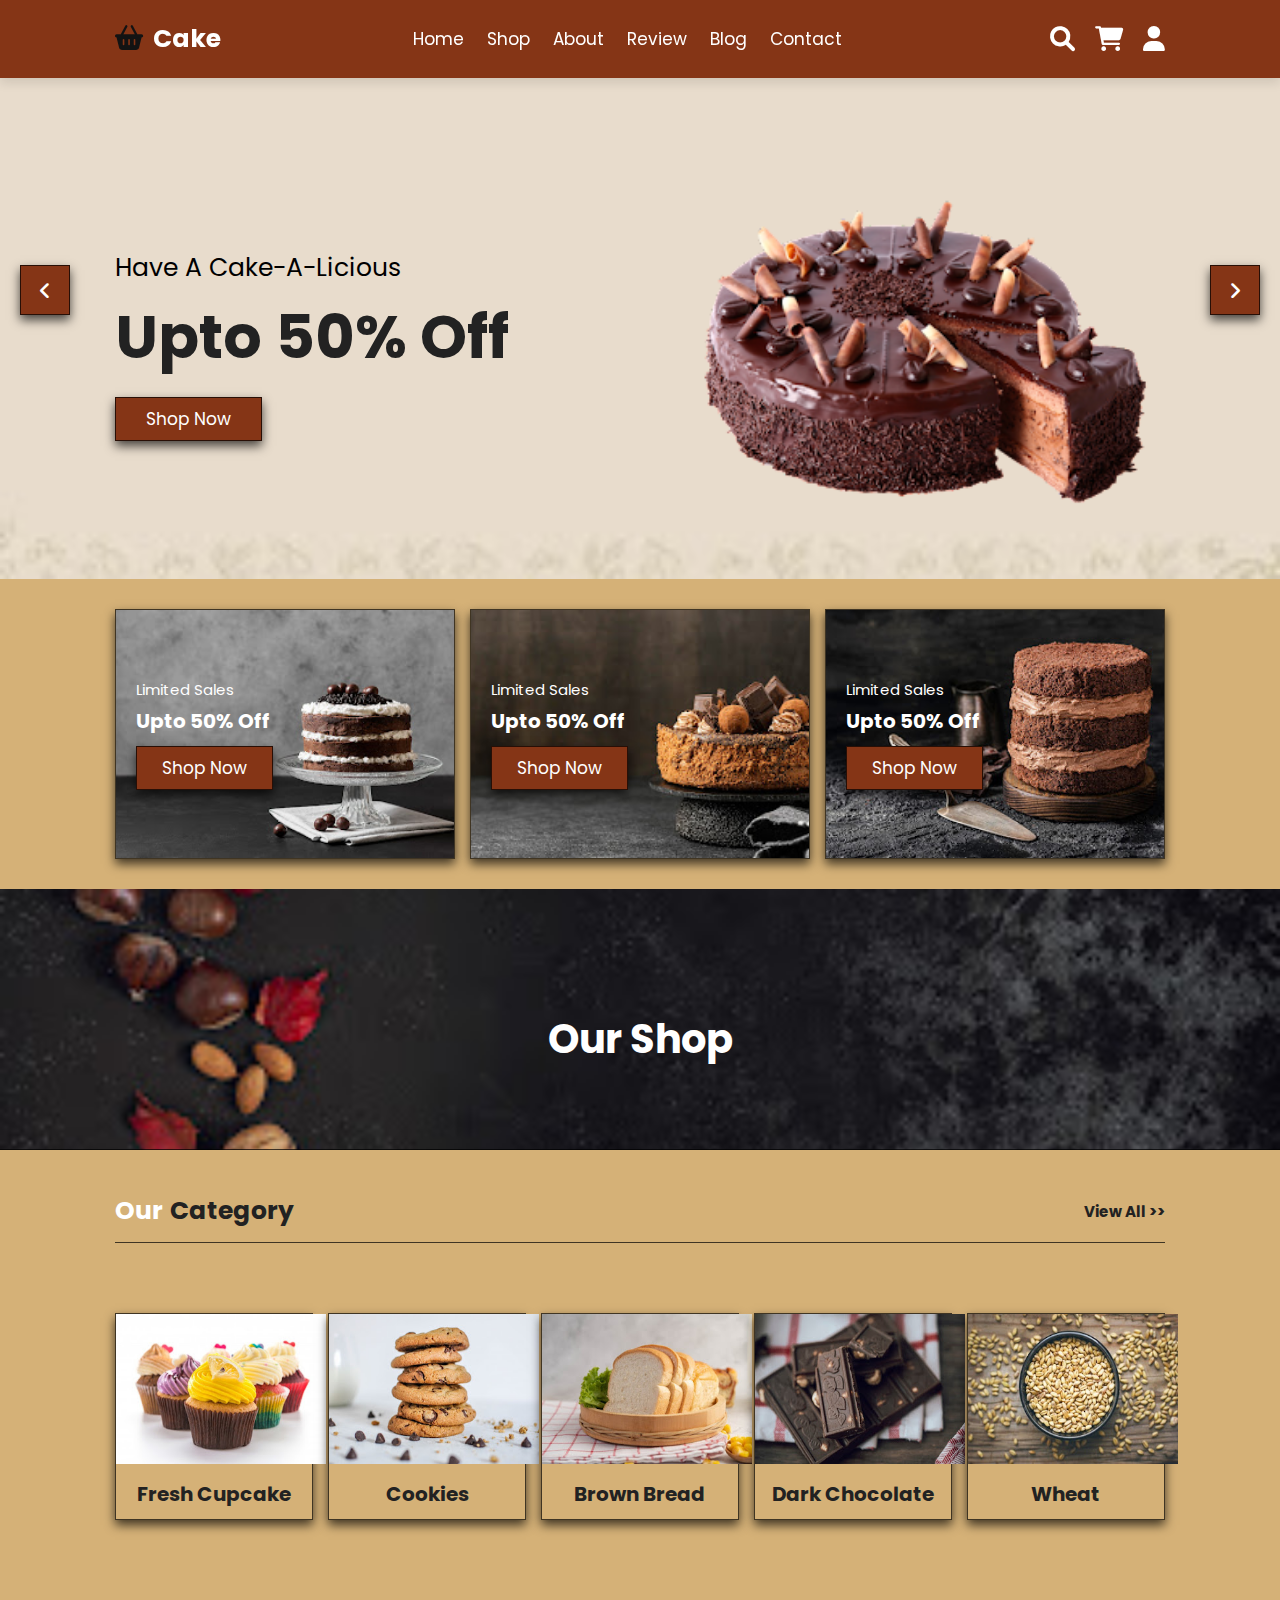
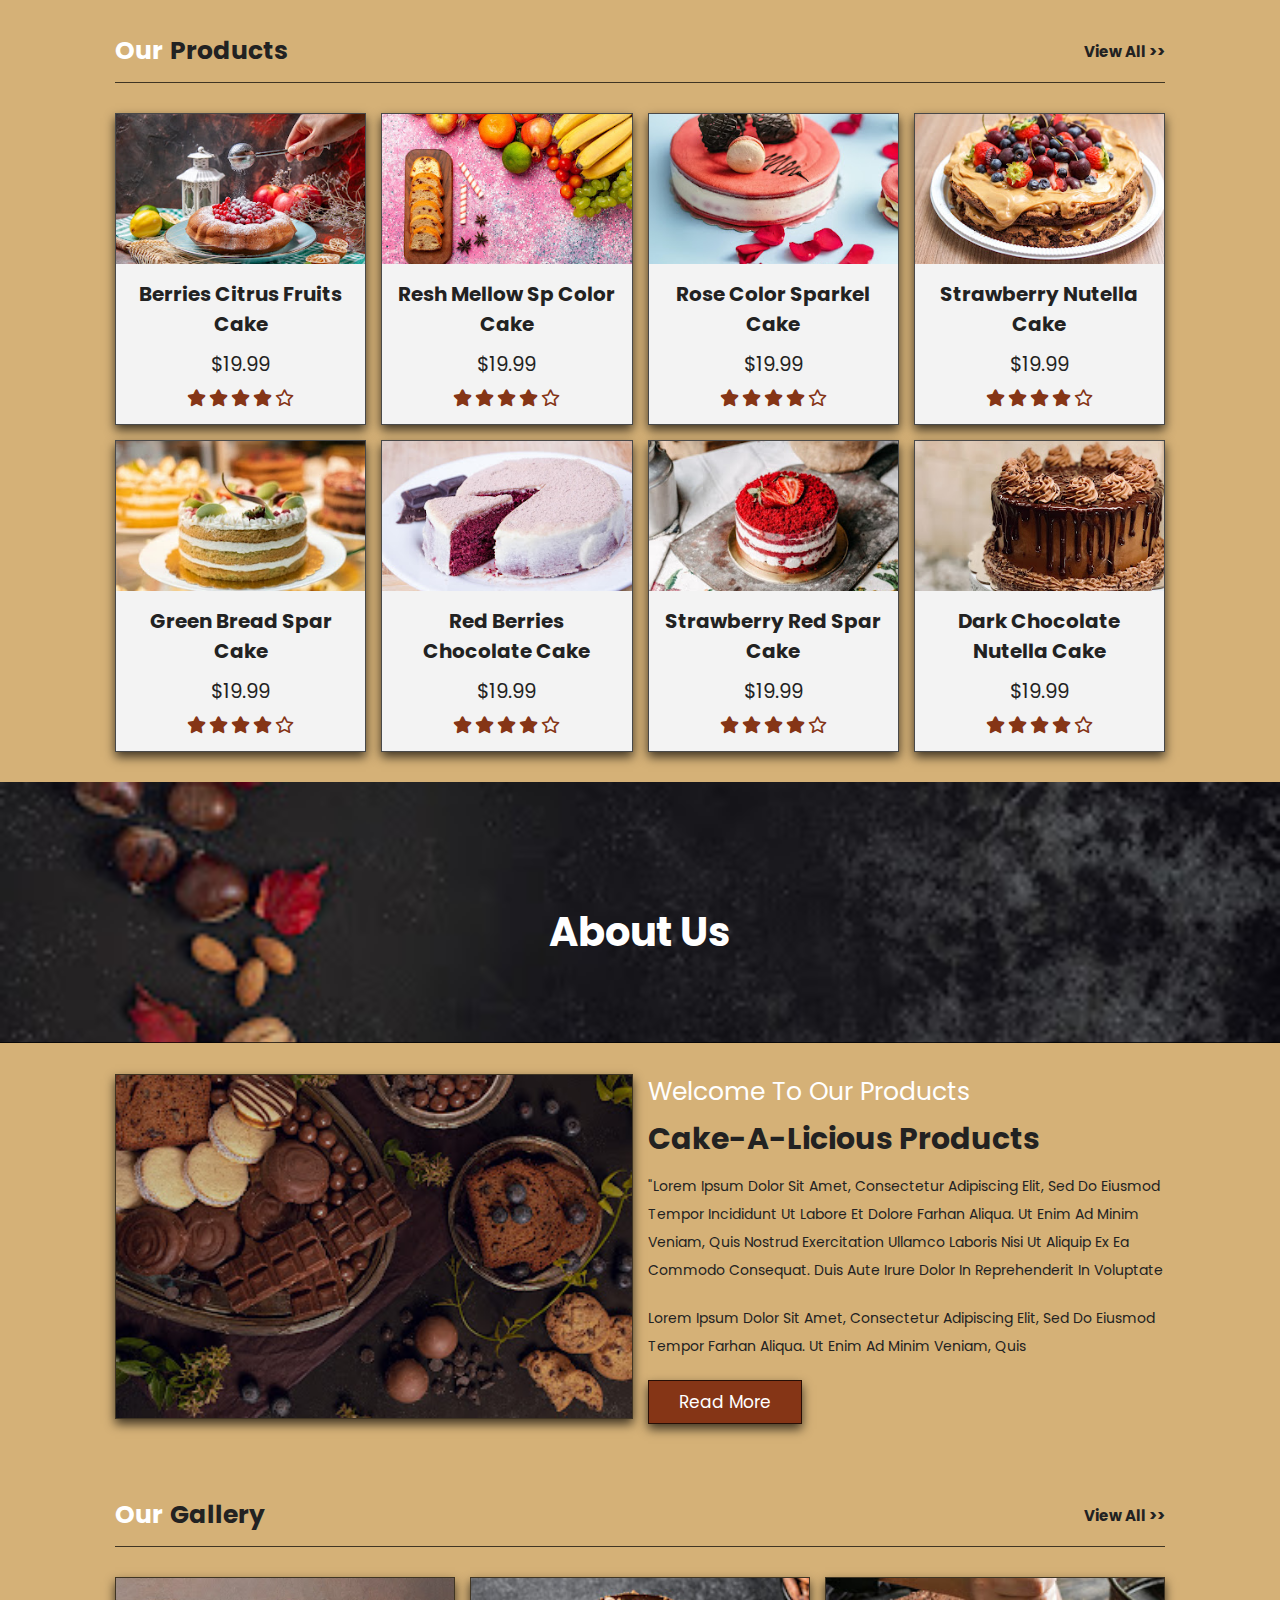
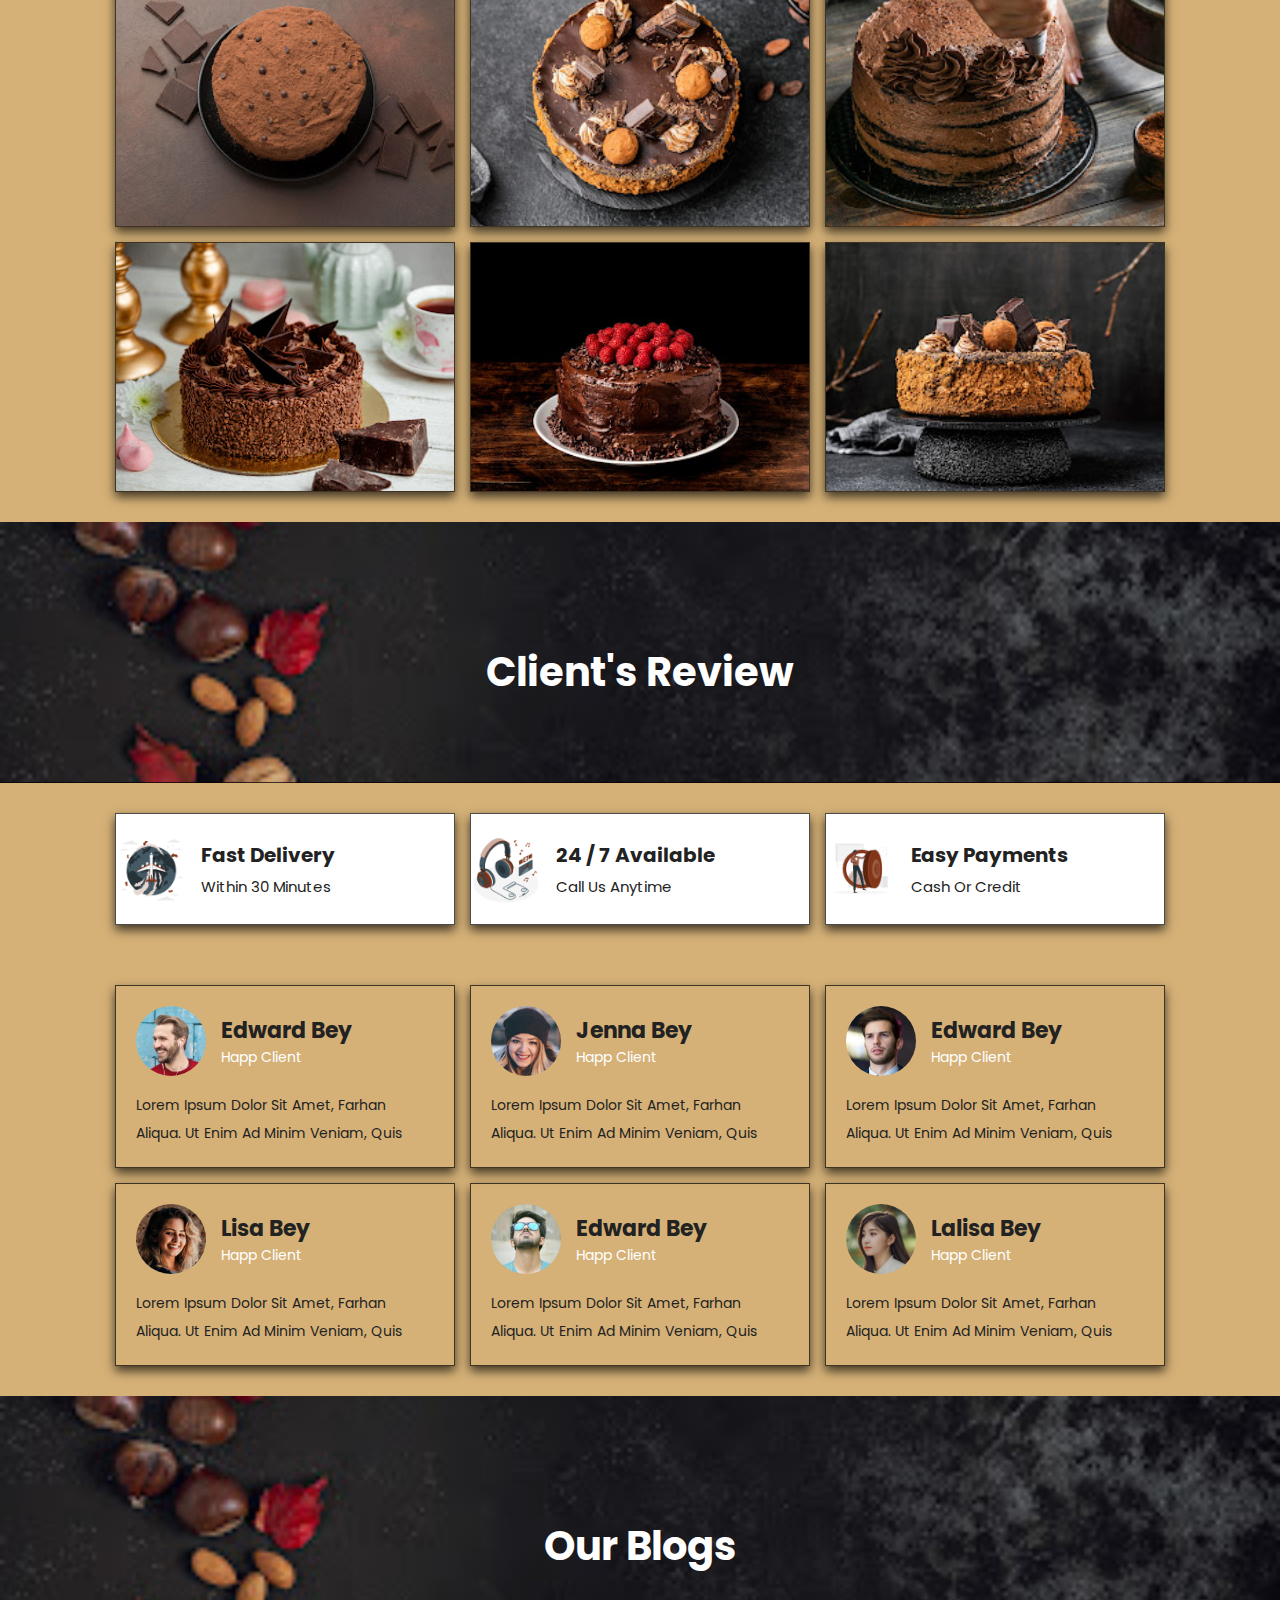
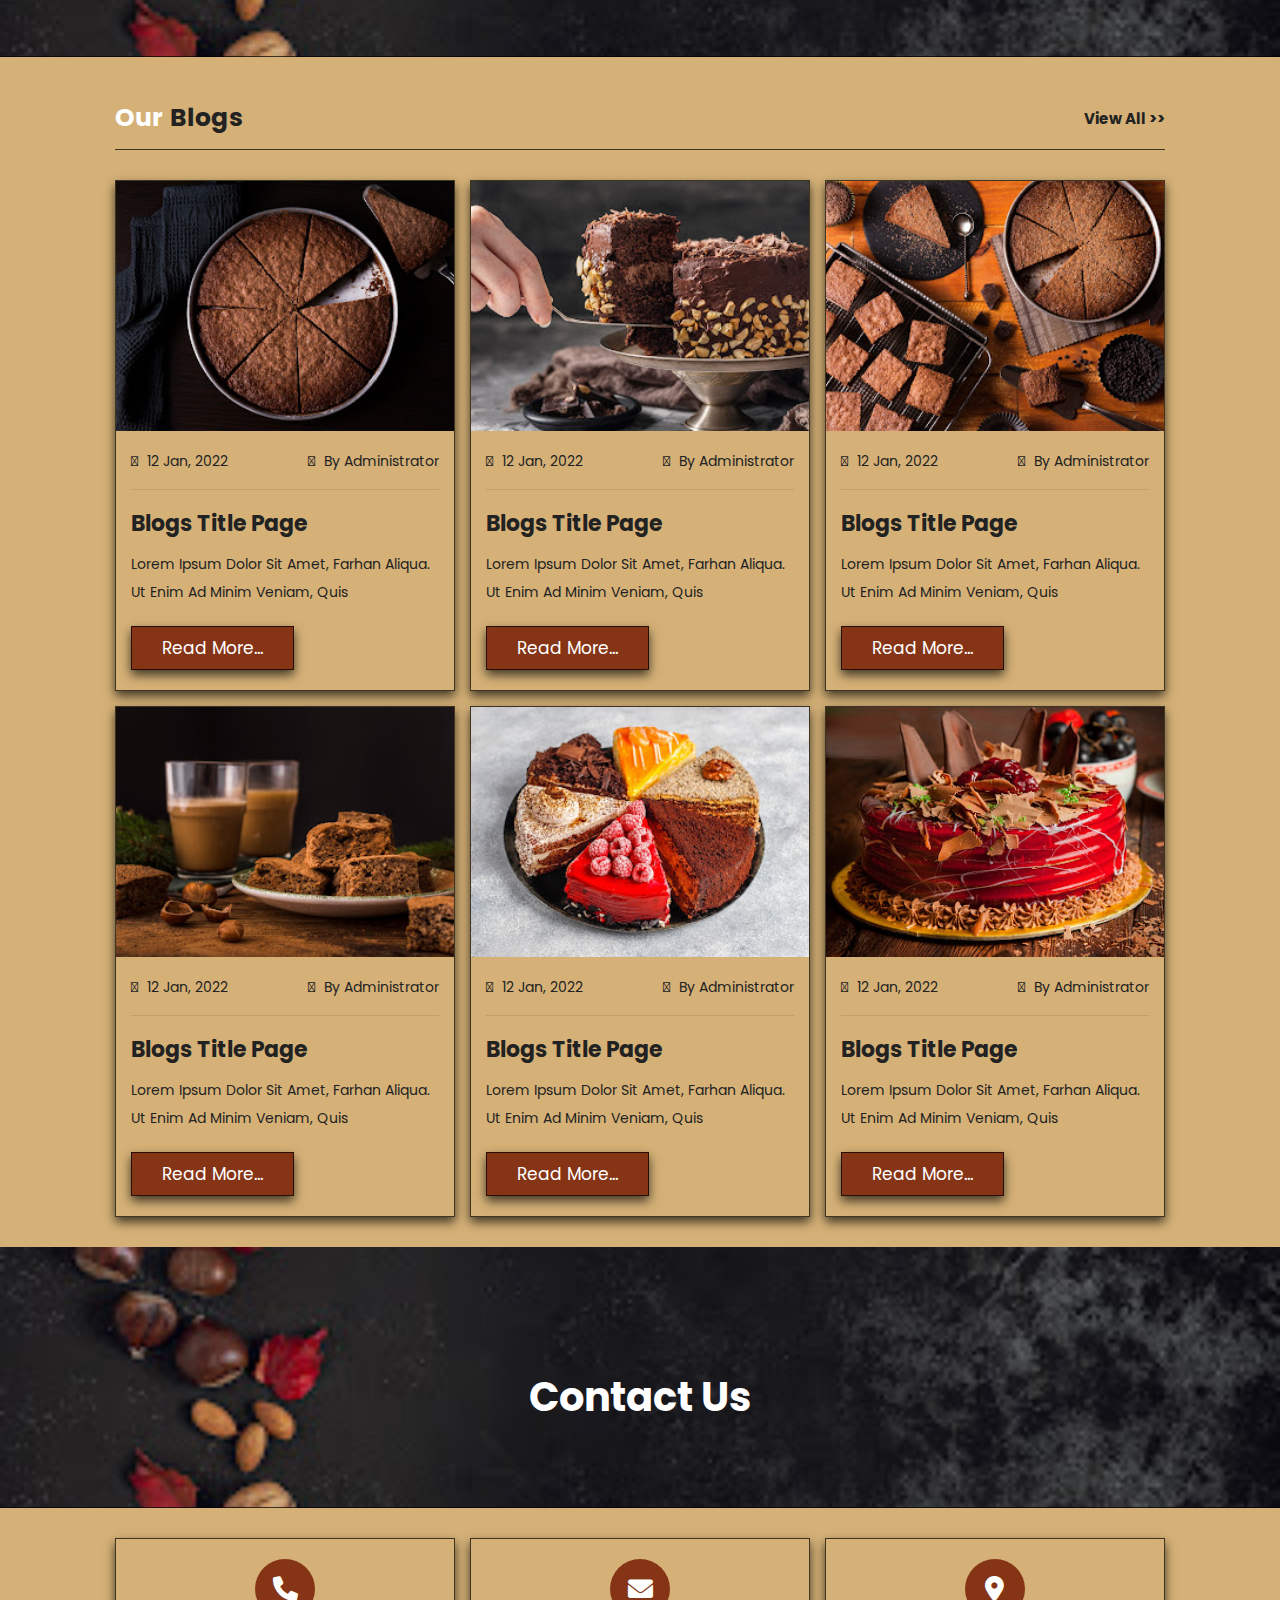
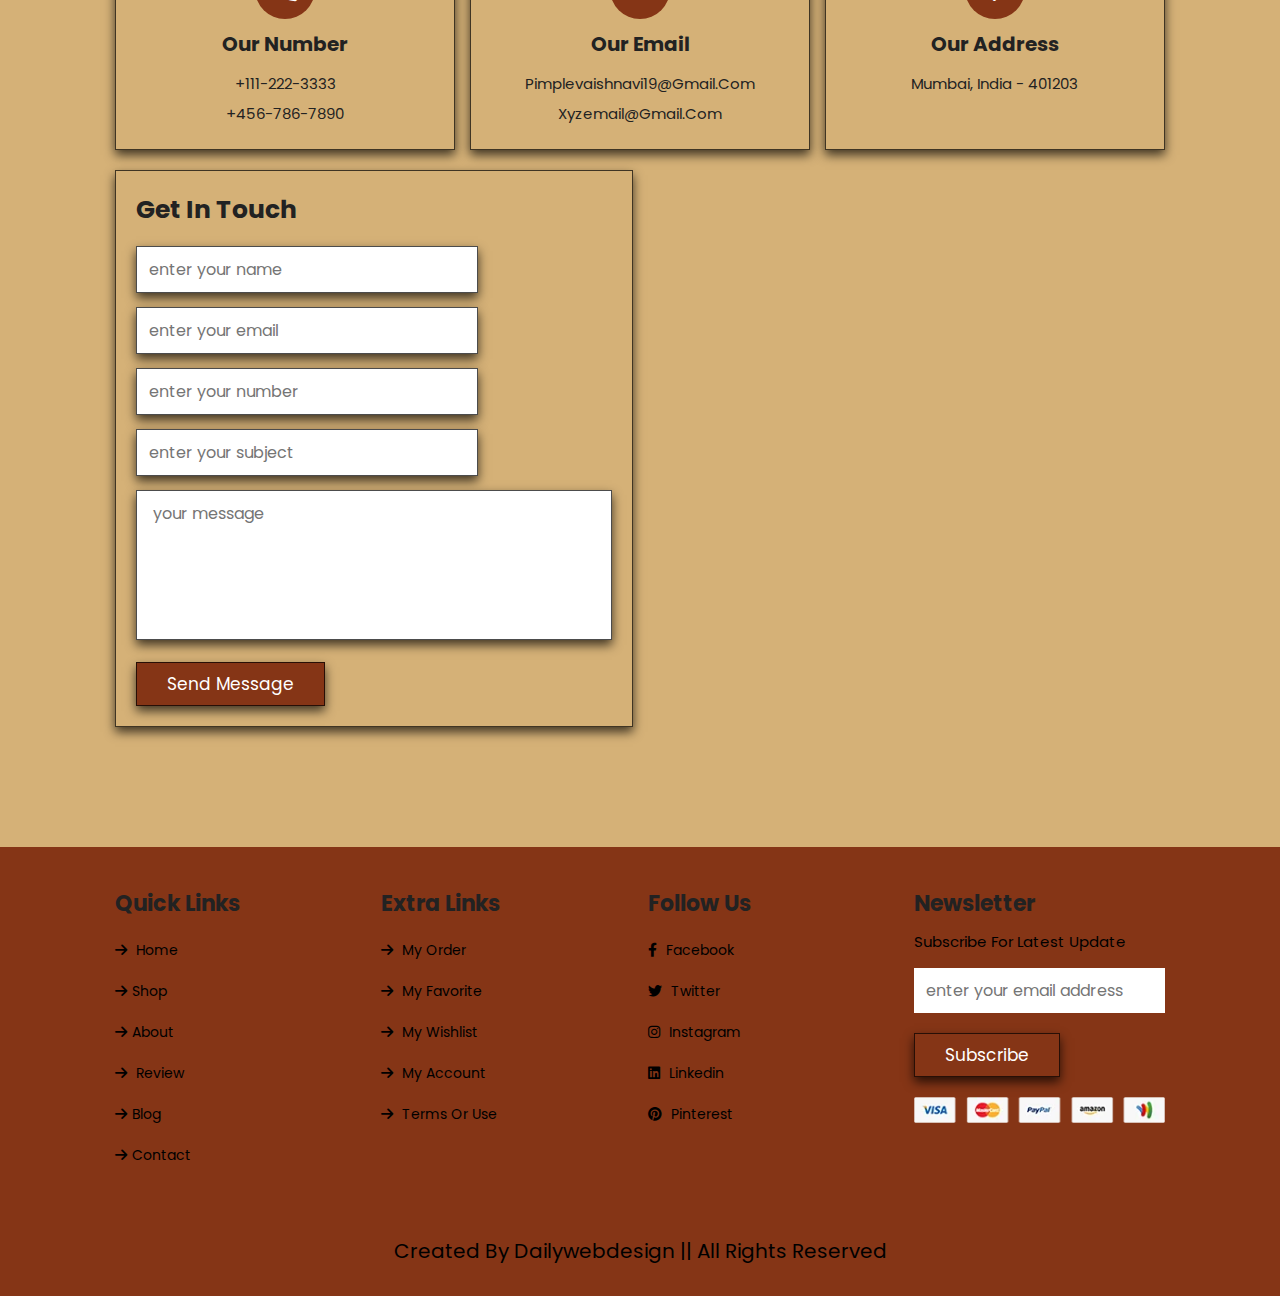
<file: Task-1(E-Commerce Web Application)/index.html>
<!DOCTYPE html>
<html lang="en">
<head>
    <meta charset="UTF-8">
    <meta http-equiv="X-UA-Compatible" content="IE=edge">
    <meta name="viewport" content="width=device-width, initial-scale=1.0">
    <title>complete responsive cake website design</title>

    <!-- font awesome cdn link -->
    <link rel="stylesheet" href="https://cdnjs.cloudflare.com/ajax/libs/font-awesome/6.0.0-beta3/css/all.min.css">

    <!-- custom css file link -->
    <link rel="stylesheet" href="style.css">
</head>
<body>
   
<header class="header">
    <a href="#" class="logo"> <i class="fas fa-shopping-basket"></i> cake </a>

    <nav class="navbar">
        <a href="#">Home</a>
        <a href="#">Shop</a>
        <a href="#">About</a>
        <a href="#">Review</a>
        <a href="#">Blog</a>
        <a href="#">Contact</a>
    </nav>
    <div class="icons">
        <div id="menu-btn" class="fas fa-bars"></div>
        <div id="search-btn" class="fas fa-search"></div>
        <div id="cart-btn" class="fas fa-shopping-cart"></div>
        <div id="login-btn" class="fas fa-user"></div>
    </div>
</header>

<!-- home section start -->
    
<section class="home" id="home">
    <div class="slides-container">

        <div class="slide active">
            <div class="content">
                <span>Have a Cake-A-Licious</span>
                <h3>upto 50% off</h3>
                <a href="#" class="btn">Shop Now</a>
            </div>
            <div class="img">
                <img src="images/home-img-1.png" alt="">
            </div>
        </div>

        <div class="slide">
            <div class="content">
                <span>Have a Cake-A-Licious</span>
                <h3>upto 50% off</h3>
                <a href="#" class="btn">Shop Now</a>
            </div>
            <div class="img">
                <img src="images/home-img-2.png" alt="">
            </div>
        </div>

        <div class="slide">
            <div class="content">
                <span>Have a Cake-A-Licious</span>
                <h3>upto 50% off</h3>
                <a href="#" class="btn">Shop Now</a>
            </div>
            <div class="img">
                <img src="images/home-img-3.png" alt="">
            </div>
        </div>

    </div>
    <div id="next-slide" class="fas fa-angle-right" onclick="next()"></div>
    <div id="prev-slide" class="fas fa-angle-left" onclick="next()"></div>

</section>

<section class="banner-container">

    <div class="banner">
        <img src="images/banner-1.jpg" alt="">
        <div class="content">
        <span>limited sales</span>
        <h3>upto 50% off</h3>
        <a href="#" class="btn">shop now</a>
    </div>
    </div>

    <div class="banner">
        <img src="images/banner-2.jpg" alt="">
        <div class="content">
        <span>limited sales</span>
        <h3>upto 50% off</h3>
        <a href="#" class="btn">shop now</a>
    </div>
    </div>

    <div class="banner">
        <img src="images/banner-3.jpg" alt="">
        <div class="content">
        <span>limited sales</span>
        <h3>upto 50% off</h3>
        <a href="#" class="btn">shop now</a>
    </div>
    </div>

</section>
<!-- category start  -->

<div class="heading">
    <h1>our shop</h1>
    </div>

<section class="category">
    
<h1 class="title"> our <span>category</span> <a href="#">view all >></a> </h1>

<div class="box-container">

    <a href="#" class="box">
        <img src="images/cat-1.jpg" alt="">
        <h3>fresh cupcake</h3>
    </a>

    <a href="#" class="box">
        <img src="images/cat-2.jpg" alt="">
        <h3>cookies</h3>
    </a>

    <a href="#" class="box">
        <img src="images/cat-3.jpg" alt="">
        <h3>brown bread</h3>
    </a>

    <a href="#" class="box">
        <img src="images/cat-4.jpg" alt="">
        <h3>Dark chocolate</h3>
    </a>

    <a href="#" class="box">
        <img src="images/cat-5.jpg" alt="">
        <h3>Wheat</h3>
    </a>
</div>
</section>

<!-- products section -->

<section class="products">
    
    <h1 class="title"> our <span>products</span> <a href="#">view all >></a> </h1>
    
    <div class="box-container">

        <div class="box">
            <div class="icons">
                <a href="#" class="fas fa-shopping-cart"></a>
                <a href="#" class="fas fa-heart"></a>
                <a href="#" class="fas fa-eye"></a>
            </div>
            <div class="img">
                <img src="images/product-1.jpg" alt="">
            </div>
            <div class="content">
                <h3>berries citrus fruits cake</h3>
                <div class="price">$19.99</div>
                <div class="stars">
                    <i class="fas fa-star"></i>
                    <i class="fas fa-star"></i>
                    <i class="fas fa-star"></i>
                    <i class="fas fa-star"></i>
                    <i class="far fa-star"></i>
                </div>
            </div>
        </div>

        <div class="box">
            <div class="icons">
                <a href="#" class="fas fa-shopping-cart"></a>
                <a href="#" class="fas fa-heart"></a>
                <a href="#" class="fas fa-eye"></a>
            </div>
            <div class="img">
                <img src="images/product-2.jpg" alt="">
            </div>
            <div class="content">
                <h3>resh mellow sp color cake</h3>
                <div class="price">$19.99</div>
                <div class="stars">
                    <i class="fas fa-star"></i>
                    <i class="fas fa-star"></i>
                    <i class="fas fa-star"></i>
                    <i class="fas fa-star"></i>
                    <i class="far fa-star"></i>
                </div>
            </div>
        </div>

        <div class="box">
            <div class="icons">
                <a href="#" class="fas fa-shopping-cart"></a>
                <a href="#" class="fas fa-heart"></a>
                <a href="#" class="fas fa-eye"></a>
            </div>
            <div class="img">
                <img src="images/product-3.jpg" alt="">
            </div>
            <div class="content">
                <h3>Rose color sparkel cake</h3>
                <div class="price">$19.99</div>
                <div class="stars">
                    <i class="fas fa-star"></i>
                    <i class="fas fa-star"></i>
                    <i class="fas fa-star"></i>
                    <i class="fas fa-star"></i>
                    <i class="far fa-star"></i>
                </div>
            </div>
        </div>

        <div class="box">
            <div class="icons">
                <a href="#" class="fas fa-shopping-cart"></a>
                <a href="#" class="fas fa-heart"></a>
                <a href="#" class="fas fa-eye"></a>
            </div>
            <div class="img">
                <img src="images/product-4.jpg" alt="">
            </div>
            <div class="content">
                <h3>strawberry nutella cake</h3>
                <div class="price">$19.99</div>
                <div class="stars">
                    <i class="fas fa-star"></i>
                    <i class="fas fa-star"></i>
                    <i class="fas fa-star"></i>
                    <i class="fas fa-star"></i>
                    <i class="far fa-star"></i>
                </div>
            </div>
        </div>

        <div class="box">
            <div class="icons">
                <a href="#" class="fas fa-shopping-cart"></a>
                <a href="#" class="fas fa-heart"></a>
                <a href="#" class="fas fa-eye"></a>
            </div>
            <div class="img">
                <img src="images/product-5.jpg" alt="">
            </div>
            <div class="content">
                <h3>green bread spar cake</h3>
                <div class="price">$19.99</div>
                <div class="stars">
                    <i class="fas fa-star"></i>
                    <i class="fas fa-star"></i>
                    <i class="fas fa-star"></i>
                    <i class="fas fa-star"></i>
                    <i class="far fa-star"></i>
                </div>
            </div>
        </div>

        <div class="box">
            <div class="icons">
                <a href="#" class="fas fa-shopping-cart"></a>
                <a href="#" class="fas fa-heart"></a>
                <a href="#" class="fas fa-eye"></a>
            </div>
            <div class="img">
                <img src="images/product-6.jpg" alt="">
            </div>
            <div class="content">
                <h3>red berries chocolate cake</h3>
                <div class="price">$19.99</div>
                <div class="stars">
                    <i class="fas fa-star"></i>
                    <i class="fas fa-star"></i>
                    <i class="fas fa-star"></i>
                    <i class="fas fa-star"></i>
                    <i class="far fa-star"></i>
                </div>
            </div>
        </div>

        <div class="box">
            <div class="icons">
                <a href="#" class="fas fa-shopping-cart"></a>
                <a href="#" class="fas fa-heart"></a>
                <a href="#" class="fas fa-eye"></a>
            </div>
            <div class="img">
                <img src="images/product-7.jpg" alt="">
            </div>
            <div class="content">
                <h3>strawberry red spar cake</h3>
                <div class="price">$19.99</div>
                <div class="stars">
                    <i class="fas fa-star"></i>
                    <i class="fas fa-star"></i>
                    <i class="fas fa-star"></i>
                    <i class="fas fa-star"></i>
                    <i class="far fa-star"></i>
                </div>
            </div>
        </div>

        <div class="box">
            <div class="icons">
                <a href="#" class="fas fa-shopping-cart"></a>
                <a href="#" class="fas fa-heart"></a>
                <a href="#" class="fas fa-eye"></a>
            </div>
            <div class="img">
                <img src="images/product-8.jpg" alt="">
            </div>
            <div class="content">
                <h3>dark chocolate nutella cake</h3>
                <div class="price">$19.99</div>
                <div class="stars">
                    <i class="fas fa-star"></i>
                    <i class="fas fa-star"></i>
                    <i class="fas fa-star"></i>
                    <i class="fas fa-star"></i>
                    <i class="far fa-star"></i>
                </div>
            </div>
        </div>
</div>
</section>

<!-- about section start -->
<div class="heading">
    <h1>About us</h1>
    </div>

<section class="about">
    <div class="img">
         <img src="images/about-img.jpg" alt="">
    </div>

    <div class="content">
        <span>welcome to our products</span>
        <h3>Cake-A-Licious products</h3>
        <p>"Lorem ipsum dolor sit amet, consectetur adipiscing elit, sed do eiusmod tempor 
        incididunt ut labore et dolore farhan aliqua. Ut enim ad minim veniam, quis nostrud exercitation 
        ullamco laboris nisi ut aliquip ex ea commodo consequat. Duis aute irure dolor in reprehenderit 
        in voluptate </p>
        <p>Lorem ipsum dolor sit amet, consectetur adipiscing elit, sed do eiusmod tempor 
         farhan aliqua. Ut enim ad minim veniam, quis</p>
        <a href="#" class="btn">read more</a>
    </div>
</section>

<!-- gallery section start -->

<section class="gallery">
    <h1 class="title"> our <span>gallery</span> <a href="#">view all >></a> </h1>
    <div class="box-container">

        <div class="box">
            <img src="images/gallery-img-1.jpg" alt="">
            <div class="icons">
                <a href="#" class="fas fa-eye"></a>
                <a href="#" class="fas fa-heart"></a>
                <a href="#" class="fas fa-share-alt"></a>
            </div>
        </div>

        <div class="box">
            <img src="images/gallery-img-2.jpg" alt="">
            <div class="icons">
                <a href="#" class="fas fa-eye"></a>
                <a href="#" class="fas fa-heart"></a>
                <a href="#" class="fas fa-share-alt"></a>
            </div>
        </div>

        <div class="box">
            <img src="images/gallery-img-3.jpg" alt="">
            <div class="icons">
                <a href="#" class="fas fa-eye"></a>
                <a href="#" class="fas fa-heart"></a>
                <a href="#" class="fas fa-share-alt"></a>
            </div>
        </div>

        <div class="box">
            <img src="images/gallery-img-4.jpg" alt="">
            <div class="icons">
                <a href="#" class="fas fa-eye"></a>
                <a href="#" class="fas fa-heart"></a>
                <a href="#" class="fas fa-share-alt"></a>
            </div>
        </div>

        <div class="box">
            <img src="images/gallery-img-5.jpg" alt="">
            <div class="icons">
                <a href="#" class="fas fa-eye"></a>
                <a href="#" class="fas fa-heart"></a>
                <a href="#" class="fas fa-share-alt"></a>
            </div>
        </div>

        <div class="box">
            <img src="images/gallery-img-6.jpg" alt="">
            <div class="icons">
                <a href="#" class="fas fa-eye"></a>
                <a href="#" class="fas fa-heart"></a>
                <a href="#" class="fas fa-share-alt"></a>
            </div>
        </div>
    </div>
</section>

<!-- client section start -->

<div class="heading">
    <h1>client's review</h1>
</div>

<section class="info-container">

    <div class="info">
        <img src="images/icons-1.png" alt="">
        <div class="content">
            <h3>fast delivery</h3>
            <span>within 30 minutes</span>
        </div>
    </div>

    <div class="info">
        <img src="images/icons-2.png" alt="">
        <div class="content">
            <h3>24 / 7 available</h3>
            <span>call us anytime</span>
        </div>
    </div>

    <div class="info">
        <img src="images/icons-3.png" alt="">
        <div class="content">
            <h3>easy payments</h3>
            <span>cash or credit</span>
        </div>
    </div>

</section>

<!-- review section start -->

<section class="review">

    <div class="box">
        <div class="user">
            <img src="images/pic-1.png" alt="">
            <div class="info">
                <h3>edward bey</h3>
                <span>happ client</span>
            </div>
        </div>
        <p>Lorem ipsum dolor sit amet, farhan aliqua. Ut enim ad minim veniam, quis</p>
    </div>

    <div class="box">
        <div class="user">
            <img src="images/pic-2.png" alt="">
            <div class="info">
                <h3>jenna bey</h3>
                <span>happ client</span>
            </div>
        </div>
        <p>Lorem ipsum dolor sit amet, farhan aliqua. Ut enim ad minim veniam, quis</p>
    </div>

    <div class="box">
        <div class="user">
            <img src="images/pic-3.png" alt="">
            <div class="info">
                <h3>edward bey</h3>
                <span>happ client</span>
            </div>
        </div>
        <p>Lorem ipsum dolor sit amet, farhan aliqua. Ut enim ad minim veniam, quis</p>
    </div>

    <div class="box">
        <div class="user">
            <img src="images/pic-4.png" alt="">
            <div class="info">
                <h3>lisa bey</h3>
                <span>happ client</span>
            </div>
        </div>
        <p>Lorem ipsum dolor sit amet, farhan aliqua. Ut enim ad minim veniam, quis</p>
    </div>

    <div class="box">
        <div class="user">
            <img src="images/pic-5.png" alt="">
            <div class="info">
                <h3>edward bey</h3>
                <span>happ client</span>
            </div>
        </div>
        <p>Lorem ipsum dolor sit amet, farhan aliqua. Ut enim ad minim veniam, quis</p>
    </div>

    <div class="box">
        <div class="user">
            <img src="images/pic-6.png" alt="">
            <div class="info">
                <h3>lalisa bey</h3>
                <span>happ client</span>
            </div>
        </div>
        <p>Lorem ipsum dolor sit amet, farhan aliqua. Ut enim ad minim veniam, quis</p>
    </div>

</section>

<!-- blog section start -->

<div class="heading">
    <h1>our blogs</h1>
</div>

<section class="blogs">
    <h1 class="title"> our <span>blogs</span> <a href="#">view all >></a> </h1>
    <div class="box-container">

        <div class="box">
            <div class="img">
                <img src="images/blog-1.jpg" alt="">
            </div>
            <div class="content">
            <div class="icons">
                <a href="#"> <i class="fsa fa-calendar"></i> 12 jan, 2022 </a>
                <a href="#"> <i class="fsa fa-user"></i> by administrator </a>
            </div>
             <h3>blogs title page</h3>
             <p>Lorem ipsum dolor sit amet, farhan aliqua. Ut enim ad minim veniam, quis</p>
             <a href="#" class="btn">read more...</a>
        </div>
    </div>

    <div class="box">
        <div class="img">
            <img src="images/blog-2.jpg" alt="">
        </div>
        <div class="content">
        <div class="icons">
            <a href="#"> <i class="fsa fa-calendar"></i> 12 jan, 2022 </a>
            <a href="#"> <i class="fsa fa-user"></i> by administrator </a>
        </div>
         <h3>blogs title page</h3>
         <p>Lorem ipsum dolor sit amet, farhan aliqua. Ut enim ad minim veniam, quis</p>
         <a href="#" class="btn">read more...</a>
    </div>
</div>

<div class="box">
    <div class="img">
        <img src="images/blog-3.jpg" alt="">
    </div>
    <div class="content">
    <div class="icons">
        <a href="#"> <i class="fsa fa-calendar"></i> 12 jan, 2022 </a>
        <a href="#"> <i class="fsa fa-user"></i> by administrator </a>
    </div>
     <h3>blogs title page</h3>
     <p>Lorem ipsum dolor sit amet, farhan aliqua. Ut enim ad minim veniam, quis</p>
     <a href="#" class="btn">read more...</a>
</div>
</div>

<div class="box">
    <div class="img">
        <img src="images/blog-4.jpg" alt="">
    </div>
    <div class="content">
    <div class="icons">
        <a href="#"> <i class="fsa fa-calendar"></i> 12 jan, 2022 </a>
        <a href="#"> <i class="fsa fa-user"></i> by administrator </a>
    </div>
     <h3>blogs title page</h3>
     <p>Lorem ipsum dolor sit amet, farhan aliqua. Ut enim ad minim veniam, quis</p>
     <a href="#" class="btn">read more...</a>
</div>
</div>

<div class="box">
    <div class="img">
        <img src="images/blog-5.jpg" alt="">
    </div>
    <div class="content">
    <div class="icons">
        <a href="#"> <i class="fsa fa-calendar"></i> 12 jan, 2022 </a>
        <a href="#"> <i class="fsa fa-user"></i> by administrator </a>
    </div>
     <h3>blogs title page</h3>
     <p>Lorem ipsum dolor sit amet, farhan aliqua. Ut enim ad minim veniam, quis</p>
     <a href="#" class="btn">read more...</a>
</div>
</div>

<div class="box">
    <div class="img">
        <img src="images/blog-6.jpg" alt="">
    </div>
    <div class="content">
    <div class="icons">
        <a href="#"> <i class="fsa fa-calendar"></i> 12 jan, 2022 </a>
        <a href="#"> <i class="fsa fa-user"></i> by administrator </a>
    </div>
     <h3>blogs title page</h3>
     <p>Lorem ipsum dolor sit amet, farhan aliqua. Ut enim ad minim veniam, quis</p>
     <a href="#" class="btn">read more...</a>
</div>
</div>

</div>
</section>

<!-- contect section start -->

<div class="heading">
    <h1>Contact us</h1>
</div>

<section class="contact">
    <div class="icons-container">

        <div class="icons">
            <i class="fas fa-phone"></i>
            <h3>our number</h3>
            <p>+111-222-3333</p>
            <p>+456-786-7890</p>
        </div>

        <div class="icons">
            <i class="fas fa-envelope"></i>
            <h3>our email</h3>
            <p>pimplevaishnavi19@gmail.com</p>
            <p>xyzemail@gmail.com</p>
        </div>

        <div class="icons">
            <i class="fas fa-map-marker-alt"></i>
            <h3>our address</h3>
            <p>mumbai, india - 401203</p>
        </div>

    </div>

     <div class="row">
         <form action="">
             <h3>get in touch</h3>
             <div class="inputBox">
             <input type="text" placeholder="enter your name" class="box">
             <input type="text" placeholder="enter your email" class="box">
            </div>
            <div class="inputBox">
                <input type="number" placeholder="enter your number" class="box">
                <input type="text" placeholder="enter your subject" class="box">
               </div>
               <textarea placeholder=" your message" cols="30" rows="10"></textarea>
               <input type="submit" value="send message" class="btn">
         </form>
         <iframe class="map" src="https://www.google.com/maps/embed?pb=!1m18!1m12!1m3!1d462560.3011806427!2d54.947543798608436!3d25.076381472700536!2m3!1f0!2f0!3f0!3m2!1i1024!2i768!4f13.1!3m3!1m2!1s0x3e5f43496ad9c645%3A0xbde66e5084295162!2sDubai%20-%20United%20Arab%20Emirates!5e0!3m2!1sen!2sin!4v1642496355732!5m2!1sen!2sin" width="600" height="450" style="border:0;" allowfullscreen="" loading="lazy"></iframe>
     </div>

</section>

<div class="space"></div>
<!-- footer section start -->


<section class="footer">    
    <div class="box-container">
        <div class="box">
            <h3>quick links</h3>
        <a href="#"> <i class="fas fa-arrow-right"></i> Home</a>
        <a href="#"> <i class="fas fa-arrow-right"></i>Shop</a>
        <a href="#"> <i class="fas fa-arrow-right"></i>About</a>
        <a href="#"> <i class="fas fa-arrow-right"></i> Review</a>
        <a href="#"> <i class="fas fa-arrow-right"></i>Blog</a>
        <a href="#"> <i class="fas fa-arrow-right"></i>Contact</a>
        </div>

        <div class="box">
            <h3>extra links</h3>
            <a href="#"> <i class="fas fa-arrow-right"></i>  my order </a>
            <a href="#"> <i class="fas fa-arrow-right"></i>  my favorite </a>
            <a href="#"> <i class="fas fa-arrow-right"></i>  my wishlist </a>
            <a href="#"> <i class="fas fa-arrow-right"></i>  my account </a>
            <a href="#"> <i class="fas fa-arrow-right"></i>  terms or use </a>
        </div>

        <div class="box">
            <h3>follow us</h3>
            <a href="#"> <i class="fab fa-facebook-f"></i> facebook </a>
            <a href="#"> <i class="fab fa-twitter"></i> twitter </a>
            <a href="#"> <i class="fab fa-instagram"></i> instagram </a>
            <a href="#"> <i class="fab fa-linkedin"></i> linkedin </a>
            <a href="#"> <i class="fab fa-pinterest"></i> pinterest </a>
        </div>

        <div class="box">
            <h3>newsletter</h3>
            <p>subscribe for latest update</p>
            <form action="">
            <input type="email" placeholder="enter your email address">
            <input type="submit" value="subscribe" class="btn">
            </form>
            <img src="images/payment.png" class="payments" alt="">
        </div>
    </div>
</section>

<section class="credit">created by Dailywebdesign || all rights reserved</section>









<!-- custom js file link -->
    <script src="first.js"></script>
</body>
</html>


</body>
</file>
<file: Task-1(E-Commerce Web Application)/style.css>
@import url('https://fonts.googleapis.com/css2?family=Poppins:wght@100;300;400;500;600&display=swap');

:root{
    --brown:#853516;
}

body{
    background:#d5b177;
}

*{
    font-family: 'Poppins', sans-serif;
    margin: 0;
    padding: 0;
    box-sizing: border-box;
    outline: none;
    border: none;
    text-transform: capitalize;
    text-decoration: none;
    transition: .2s linear;
}

.btn{
    margin-top: 1rem;
    display: inline-block;
    padding: .8rem 3rem;
    background:var(--brown);
    color:#fff;
    font-size:1.7rem;
    cursor: pointer;
    box-shadow: 0 0.5rem 1rem rgba(0, 0, 0, 0.7);
    border:0.1rem solid rgba(0,0,0,0.7);
}
.btn:hover{
    background: #222;
    box-shadow: 0 0.5rem 1rem rgba(0,0,0,0.1);
}
html{
    font-size: 62.5%;
    overflow-x: hidden;
    scroll-behavior: smooth;
}
section{
    padding:3rem 9%;
}
.heading{
    background: url("images/heading-bg.jpg") no-repeat;
    background-size:cover;
    background-position: center;
    text-align: center;
    padding-top: 12rem;
    padding-bottom: 8rem;
    border-bottom: 0.1rem solid rgba(0,0,0,0.7);
}

.heading h1{
    color: #fff;
    font-size:4rem;
   
}
.title {
    display:flex;
    align-items: center;
    font-size: 2.5rem;
    margin-bottom:3rem;
    padding:1.2rem 0;
    border-bottom: 0.1rem solid rgba(0,0,0,0.7);
    color: #fff;
}
.title span{
    color: #222;
    padding-left: .7rem;
}
.title a{
    margin-left:auto;
    color: #222;
    font-size: 1.5rem;
}
.title a:hover{
    color: #fff;
}


.header{
    position: fixed;
    top: 0;
    left: 0;
    right: 0;
    z-index:1000;
    background: var(--brown);
    display:flex;
    align-items: center;
    justify-content: space-between;
    padding:2rem 9%;
    box-shadow: 0 0.5rem 1rem rgba(0,0,0,0.1);
}

.header .logo{
    font-size:2.5rem;
    font-weight: bolder;
    color:#ffffff;
}

.header .logo i{
    color:#131313;
    padding-right: .5rem;
}

.header .navbar a{
    font-size: 1.7rem;
    color: #fff;
    margin: 0 1rem;
}

.header .navbar a:hover{
    color: #0f0f0f;
}

.header .icons div{
    font-size: 2.5rem;
    margin-left: 1.7rem;
    cursor: pointer;
    color: #fff;
}

.header .icons div:hover{
    color: #222;
}

#menu-btn{
    display: none;
}
@keyframes fadeLeft {
    0%{
        opacity: 0;
        transform: translateY(-5rem);
    }
}

@keyframes fadeUp {
    0%{
        opacity: 0;
        transform: scale(0.5);
    }
}

.home{
    padding-top: 14rem;
    background: url("images/home-bg1.jpg") no-repeat;
    background-size: cover;
    background-position: center;
    position: relative;
} 
 .home .slides-container .slide{
    display:flex;
    align-items: center;
    flex-wrap: wrap;
    gap: 1.5rem;
    display:none;
}
.home .slides-container .slide.active{
    display:flex;
}

.home .slides-container .slide .content{
    flex: 1 1 40rem;
    animation: fadeLeft .4s linear .4s backwards;
}

.home .slides-container .slide .content span{
    color: #000;
    font-size:2.5rem;
}

.home .slides-container .slide .content h3{
    font-size:6rem;
    color: #222;
    padding:.5rem 0;
}

.home .slides-container .slide .img{
    flex: 1 1 40rem;
    margin: 3rem 0;
}

.home .slides-container .slide .img img{
    width: 100%;
    animation: fadeUp .4s linear;
}

.home #next-slide,
.home #prev-slide{
    position: absolute;
    top: 50%;
    transform: translateY(-50%);
    height: 5rem;
    width: 5rem;
    line-height: 5rem;
    box-shadow: 0 0.5rem 1rem rgba(0,0,0,0.7);
    border:0.1rem solid rgba(0,0,0,0.7);
    text-align: center;
    background: var(--brown);
    font-size:2rem;
    color: #fff;
    cursor: pointer;
}

.home #next-slide:hover,
.home #prev-slide:hover{
    background:#222;
    color: #fff;
    box-shadow: 0 0.5rem 1rem rgba(0,0,0,0.1);
}

.home #prev-slide{
    left:2rem;
}

.home #next-slide{
    right:2rem;
}

.banner-container{
    display: grid;
    grid-template-columns: repeat(auto-fit, minmax(32rem, 1fr));
    gap:1.5rem;
}

.banner-container .banner{
    position: relative;
    height: 25rem;
    overflow: hidden;
    box-shadow: 0 0.5rem 1rem rgba(0, 0, 0, 0.7);
    border:0.1rem solid rgba(0,0,0,0.7);
}

.banner-container .banner img{
    height:100%;
    width: 100%;
    object-fit: cover;
}

.banner-container .banner .content{
    position: absolute;
    top: 50%;
    left: 2rem;
    transform: translateY(-50%);
}

.banner-container .banner .content span{
    color: #fff;
    font-size:1.5rem;
}

.banner-container .banner .content h3{
    font-size:2rem;
    padding-top:.5rem;
    color: #fff;
}

.banner-container .banner .content .btn{
    padding: .8rem 2.5rem;
}

.banner-container .banner:hover img{
    transform:scale(1.2);
}

.category .box-container{
    display:grid;
    grid-template-columns: repeat(auto-fit, minmax(16rem, 1fr));
    gap:1.5rem;
    padding:4rem 0;
}

.category .box-container .box{
    text-align:center;
    box-shadow: 0 0.5rem 1rem rgba(0, 0, 0, 0.7);
    border:0.1rem solid rgba(0,0,0,0.7);
}

.category .box-container .box img{
    height:15rem;
    width:21rem;
}

.category .box-container .box h3{
    font-size: 2rem;
    margin: 1rem 0;
    color: #222;
}

.category .box-container .box:hover h3{
    color: #fff;
}

.products .box-container {
    display: -ms-grid;
    display: grid;
    grid-template-columns: repeat(auto-fit, minmax(25rem, 1fr));
    gap: 1.5rem;
  }
  
  .products .box-container .box {
    position: relative;
    background: #f3f3f3;
    text-align: center;
    overflow: hidden;
    box-shadow: 0 0.5rem 1rem rgba(0, 0, 0, 0.7);
    border:0.1rem solid rgba(0,0,0,0.7);
  }

.products .box-container .box:hover  .icons{
    top: 0;
}

  .products .box-container .box .icons {
    position: absolute;
    top: -105%;
    left: 0;
    height: 30rem;
    width: 100%;
    display: -webkit-box;
    display: -ms-flexbox;
    display: flex;
    align-items: center;
    justify-content: center;
    background: rgba(243, 243, 243, 0.8);
    gap: 1rem;
  }
  
  .products .box-container .box .icons a {
    font-size: 2rem;
    height: 5rem;
    width: 5rem;
    line-height: 5rem;
    background: #fff;
    box-shadow: 0 0.5rem 1rem rgba(0, 0, 0, 0.1);
    color: #666;
  }
  
.products .box-container .box .icons a:hover{
    background: var(--brown);
    color:#fff;
}  
  
  .products .box-container .box .img {
    height:15rem;
    width:27rem;
    overflow: hidden;
  }
  
  .products .box-container .box .img img {
    height:100%;
    width:100%;
    object-fit: cover;
  }
  
  .products .box-container .box .content {
    padding: 1.5rem;
  }
  
  .products .box-container .box .content h3 {
    font-size: 2rem;
    color: #222;
  }
  
  .products .box-container .box .content .price {
    font-size: 2rem;
    color: #222;
    padding: 1rem 0;
  }
  
  .products .box-container .box .content .stars i {
    font-size: 1.7rem;
    color: var(--brown);
  }

.about{
    display: flex;
    align-items: center;
    flex-wrap: wrap;
    gap: 1.5rem;
}

.about .img{
    flex: 1 1 40rem;
}

.about .img img{
    width: 100%;
    box-shadow: 0 0.5rem 1rem rgba(0, 0, 0, 0.7);
    border:0.1rem solid rgba(0,0,0,0.7);
}

.about .content{
    flex: 1 1 40rem;
}

.about .content span{
    color: #fff;
    font-size: 2.5rem;
}

.about .content h3{
    color:#222;
    font-size: 3rem;
    padding-top:.5rem;
}

.about .content p{
    color:#222;
    font-size: 1.4rem;
    line-height: 2;
    padding:1rem 0;
}

.gallery .box-container{
    display: grid;
    grid-template-columns: repeat(auto-fit, minmax(30rem, 1fr));
    gap: 1.5rem;
}

.gallery .box-container .box{
    height:25rem;
    overflow: hidden;
    position: relative;
    box-shadow: 0 0.5rem 1rem rgba(0, 0, 0, 0.7);
    border:0.1rem solid rgba(0,0,0,0.7);
}

.gallery .box-container .box img{
    height:100%;
    width: 100%;
    object-fit: cover;
}

.gallery .box-container .box:hover img{
    transform: scale(1.2);
}

.gallery .box-container .box:hover .icons{
    bottom: 0;
}

.gallery .box-container .box .icons {
    text-align: center;
    background: rgba(0, 0, 0, 0.7);
    padding: 1.5rem 0;
    position: absolute;
    bottom: -6rem;
    left: 0;
    right: 0;
    z-index: 10;
}

.gallery .box-container .box .icons a{
    font-size: 2.5rem;
    color: #fff;
    margin: 0 1.5rem;
}

.gallery .box-container .box .icons a:hover{
    color: var(--brown);
}


.info-container{
    display: grid;
    grid-template-columns: repeat(auto-fit, minmax(27rem, 1fr));
    gap:1.5rem;
}

.info-container .info{
    display: flex;
    align-items: center;
    gap: 1.5rem;
    padding: 2rem 0;
    box-shadow: 0 0.5rem 1rem rgba(0, 0, 0, 0.7);
    border:0.1rem solid rgba(0,0,0,0.7);
    background: #fff;
}
.info-container .info:hover{
    background: var(--brown);
}

.info-container .info img{
    height: 7rem;
}

.info-container .info .content h3{
    font-size: 2rem;
    color: #222;
    padding-bottom: .5rem;
}

.info-container .info .content span{
    font-size: 1.5rem;
    color: #222;
}

.review{
    display: grid;
    grid-template-columns: repeat(auto-fit, minmax(30rem, 1fr));
    gap:1.5rem;
}

.review .box{
    padding: 2rem;
    box-shadow: 0 0.5rem 1rem rgba(0, 0, 0, 0.7);
    border:0.1rem solid rgba(0,0,0,0.7)
}

.review .box .user{
    display:flex;
    align-items: center;
    gap: 1.5rem;
    margin-bottom:1.5rem;
}

.review .box .user img{
    height:7rem;
    width:7rem;
    border-radius: 50%;
}

.review .box .user h3{
    font-size: 2.2rem;
    color:#222;
}

.review .box .user span{
    font-size: 1.4rem;
    color:#fff;
}

.review .box p{
    font-size: 1.4rem;
    color:#222;
    line-height: 2;
}




.blogs .box-container{
    display:grid;
    grid-template-columns: repeat(auto-fit, minmax(30rem, 1fr));
    gap:1.5rem;
}

.blogs .box-container .box{
    border:0.1rem solid rgba(0,0,0,0.7);
    box-shadow: 0 0.5rem 1rem rgba(0, 0, 0, 0.7);
}

.blogs .box-container .box .img:hover img{
    transform:scale(1.2);
}

.blogs .box-container .box .img{
    height:25rem;
    width:100%;
    overflow:hidden;
}

.blogs .box-container .box .img img{
    height:100%;
    width:100%;
    object-fit: cover;
}

.blogs .box-container .box .content {
    padding:2rem 1.5rem;
}

.blogs .box-container .box .content .icons{
    border-bottom: 0.1rem solid rgba(0,0,0,0.1);
    padding-bottom: 1.7rem;
    margin-bottom:1.7rem;
    display: flex;
    align-items: center;
    justify-content:space-between;
}

.blogs .box-container .box .content .icons a{
    font-size:1.4rem;
    color:#222;
}

.blogs .box-container .box .content .icons a:hover{
    color:var(--brown);
}

.blogs .box-container .box .content .icons a i{
    color: #222;
    padding-right: .5rem;
}

.blogs .box-container .box .content h3{
    font-size: 2.2rem;
    color: #222;
}

.blogs .box-container .box .content p{
    font-size: 1.4rem;
    color: #222;
    line-height: 2;
    padding: 1rem 0;
}

.contact .icons-container{
    display: grid;
    grid-template-columns: repeat(auto-fit, minmax(29rem, 1fr));
    gap: 1.5rem;
}

.contact .icons-container .icons{
    text-align: center;
    border: 0.1rem solid rgba(0,0,0,0.7);
    box-shadow: 0 0.5rem 1rem rgba(0, 0, 0, 0.7);
    padding:2rem;
}

.contact .icons-container .icons i{
    height:6rem;
    width:6rem;
    line-height: 6rem;
    font-size: 2.5rem;
    background: var(--brown);
    color:#fff;
    border-radius: 50%;
}

.contact .icons-container .icons h3{
    color:#222;
    font-size: 2rem;
    padding:1rem 0;
}

.contact .icons-container .icons p{
    color:#222;
    font-size: 1.5rem;
    line-height: 2;
}

.contact .row{
    display:flex;
    flex-wrap: wrap;
    gap: 1.5rem;
    margin-top: 2rem;
}

.contact .row form{
    padding:2rem;
    border: 0.1rem solid rgba(0,0,0,0.7);
    box-shadow: 0 0.5rem 1rem rgba(0, 0, 0, 0.7);
    flex: 1 1 40rem;
}

.contact .row form h3{
    font-size: 2.5rem;
    padding-bottom: 1rem;
    color: #222;
}

.contact .row form .inputBox{
    display: flex;
    justify-content:space-between;
    flex-wrap: wrap;
}

.contact .row form .inputBox .box,
.contact .row form textarea{
    padding:1rem 1.2rem;
    font-size: 1.6rem;
    border: 0.1rem solid rgba(0,0,0,0.7);
    box-shadow: 0 0.5rem 1rem rgba(0, 0, 0, 0.7);
    color: #222;
    text-transform:none;
    margin: .7rem 0;
}

.contact .row form textarea{
    width: 100%;
    height:15rem;
    resize:none;
}

.contact .row .map{
    flex: 1 1 40rem;
    width:100%;
}

.space{
    min-height: 10vh;
}

.footer{
    background:var(--brown);

}

.footer .box-container{
    display: grid;
    grid-template-columns: repeat(auto-fit, minmax(25rem, 1fr));
    gap:1.5rem;
}


.footer .box-container .box h3{
    font-size: 2.2rem;
    color: #222;
    padding:1rem 0;
}

.footer .box-container .box p{
    font-size: 1.5rem;
    color: #000;
    padding-bottom: .5rem;
}

.footer .box-container .box a{
    font-size: 1.4rem;
    color: #000;
    padding:1rem 0;
    display:block;
}

.footer .box-container .box a:hover{
    color: #fff;
}

.footer .box-container .box a:hover i{
    padding-right: 2rem;
}

.footer .box-container .box a i{
    padding-right: .5rem;
    color: #000;
}

.footer .box-container .box form input[type="email"]{
    width: 100%;
    padding:1rem 1.2rem;
    font-size: 1.6rem;
    color: #000;
    margin: 1rem 0;
    text-transform: none;
}

.footer .box-container .box .payments{
    width: 100%;
    margin-top: 2rem;
}


.credit{
    text-align: center;
    background:var(--brown);
    color: #000;
    font-size:2rem;
}

/* media queries */
@media (max-width: 991px){
    html{
        font-size: 55%;
    }
    .header{
        padding:2rem;
    }
    section{
        padding:3rem 2rem;
    }
    .home #next-slide,
    .home #prev-slide{
        transform: translateY(0);
        top:88%;
    }
    .home #prev-slide{
        left:auto;
        right:8rem;
    }
}

@media (max-width: 768px){
    #menu-btn{
        display: inline-block;
    }
    .header .navbar{
        position:absolute;
        top: 99%;
        left: 0;
        right: 0;
        background:#222;
        border-top: 0.1rem solid rgba(0,0,0,0.1);
        border-bottom: 0.1rem solid rgba(0,0,0,0.1);
        clip-path: polygon(0 0, 100% 0, 100% 0, 0 0);
    }
    .header .navbar.active{
        clip-path: polygon(0 0, 100% 0, 100% 100%, 0% 100%);
    }


    .header .navbar a{
        margin: 1.5rem;
        padding:1.5rem;
        background:var(--brown);
        font-size: 2rem;
        display: block;
        border-radius: .5rem;
    }
}

@media (max-width: 450px){
    html{
        font-size: 50%;
    }
    .home .slides-container .slide .content h3{
        font-size:4rem;
    }
    .contact .row form .inputBox input{
        width: 100%;
    }
    .products .box-container .box .img{
        width: 100%;
    }
    .category .box-container .box img{
        width: 100%;
    }
}
</file>
